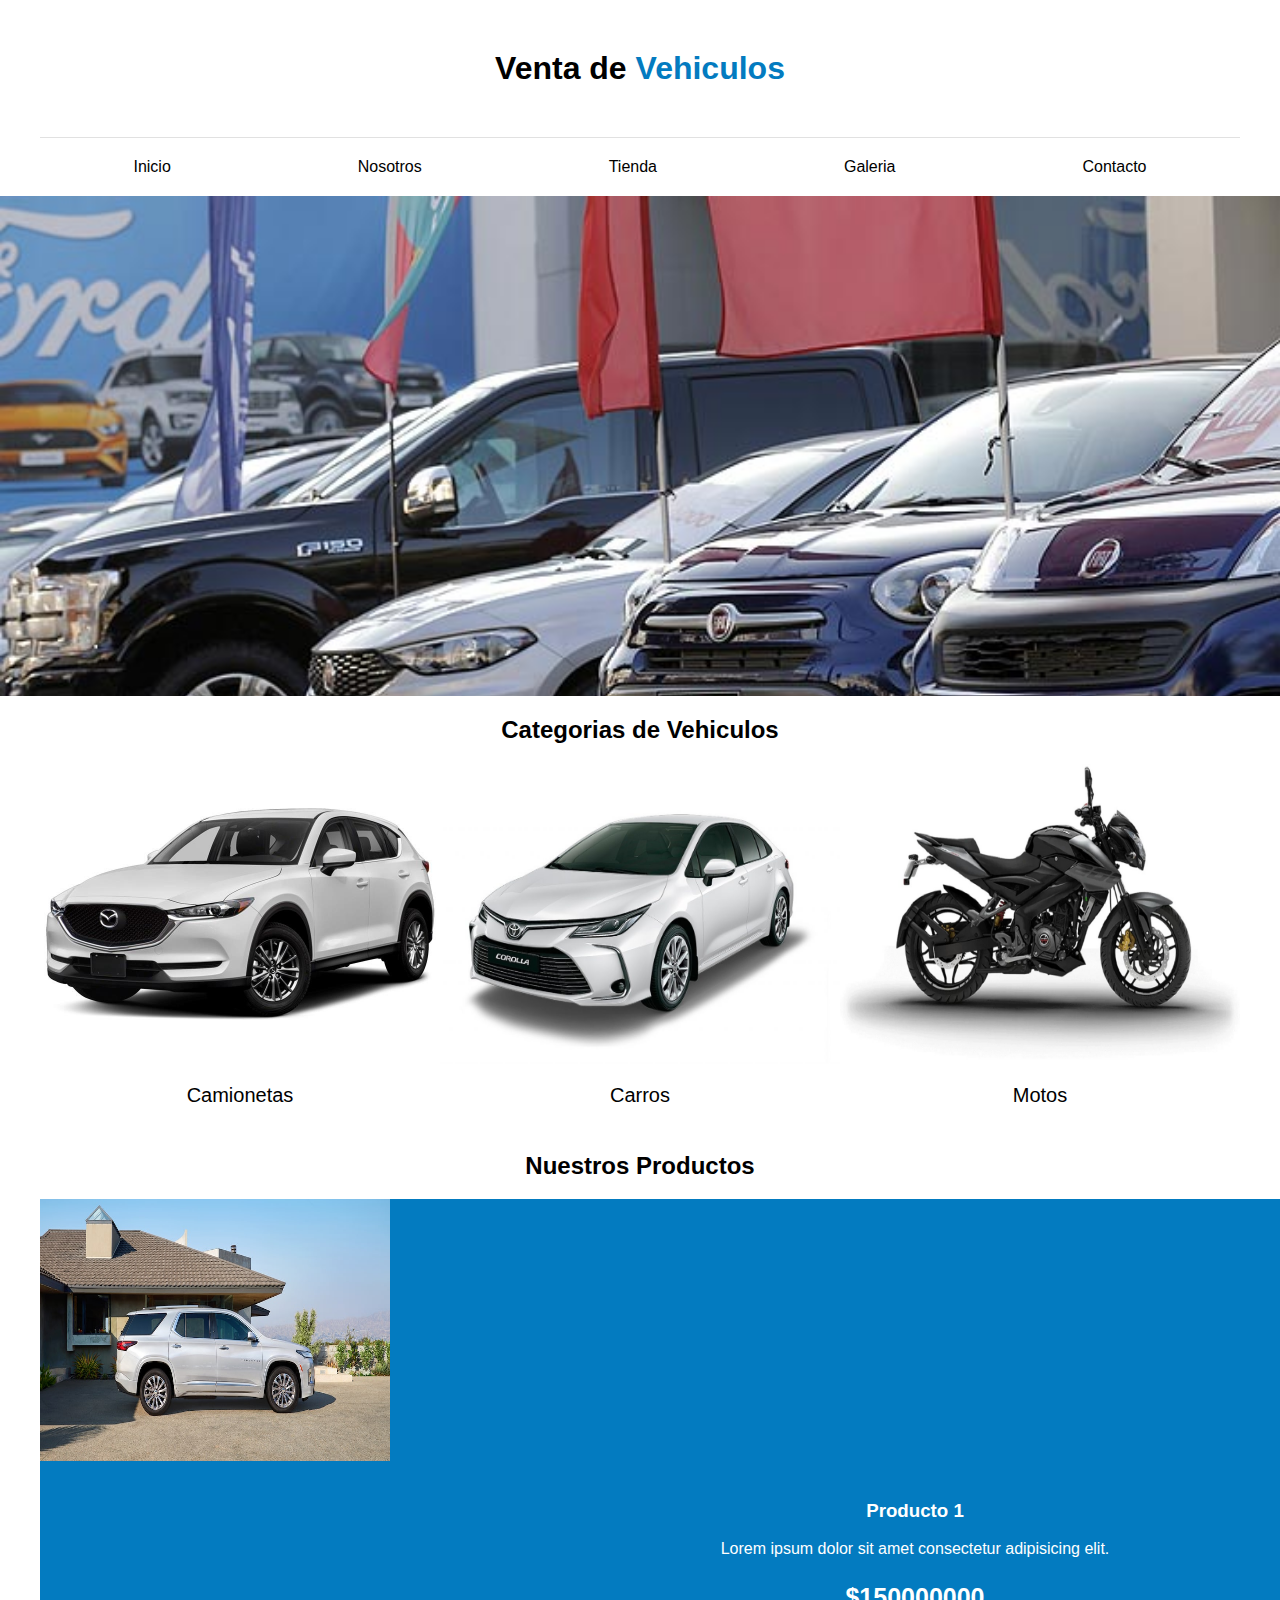
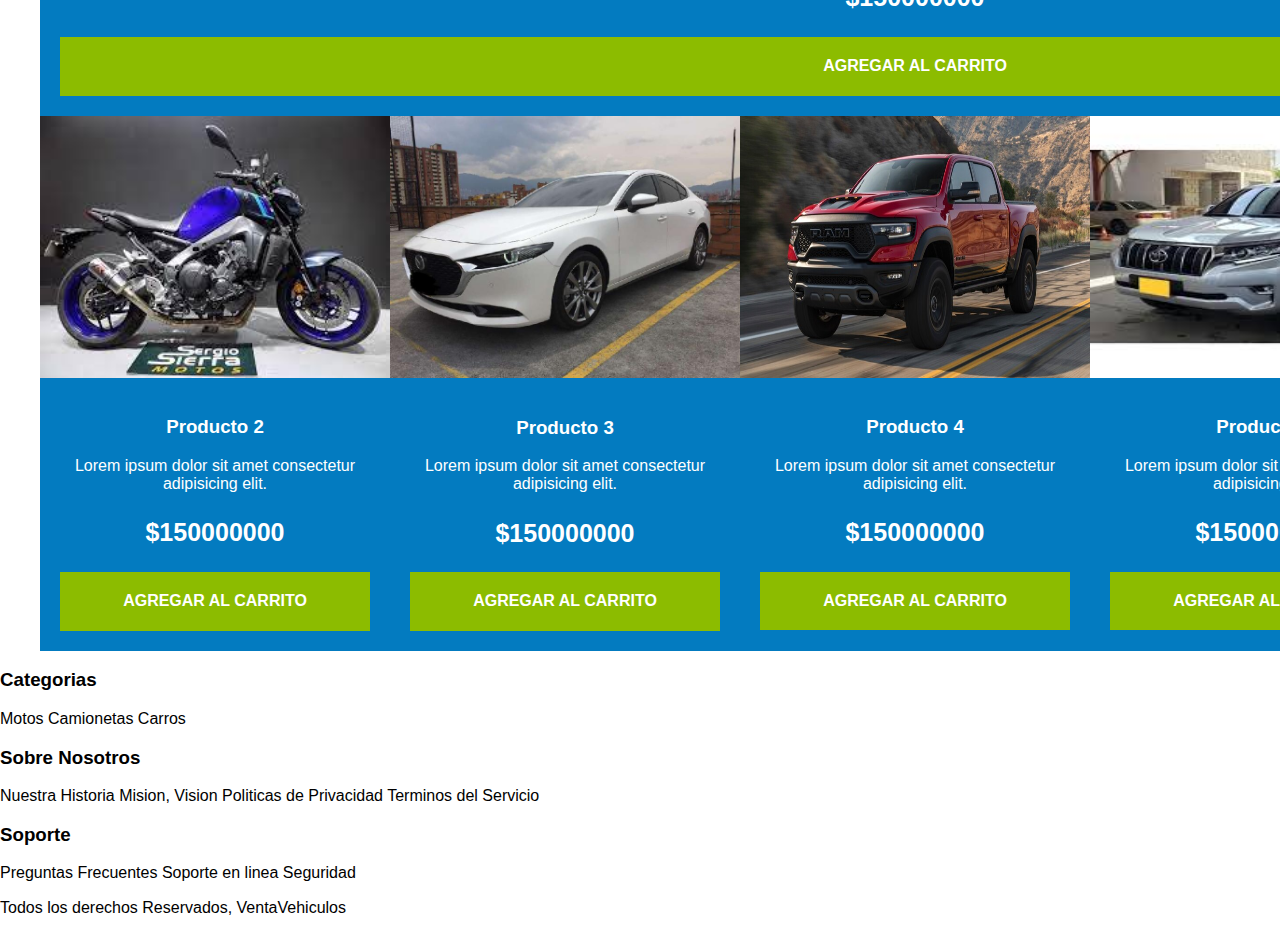
<file: index.html>
<!DOCTYPE html>
<html lang="en">
<head>
    <meta charset="UTF-8">
    <meta http-equiv="X-UA-Compatible" content="IE=edge">
    <meta name="viewport" content="width=device-width, initial-scale=1.0">
    <link rel="stylesheet" href="normalize.css">
    <link rel="stylesheet" href="style.css">
    <title>Venta de Vehiculos</title>
</head>
<body>
    
    <header>
        <h1 class="nombre-sitio">Venta de <span>Vehiculos</span> </h1>
    </header>

    <nav class="nav-pricipal contenedor">
        <a href="index.html">Inicio</a>
        <a href="">Nosotros</a>
        <a href="">Tienda</a>
        <a href="">Galeria</a>
        <a href="">Contacto</a>
    </nav>

    <div class="hero"></div>

    <section class="contenedor categorias">

        <h2>Categorias de Vehiculos</h2>

        <div class="listado-categorias">

            <div class="categoria">
                <img src="asssets/categoria-1.0.jpg" alt="Imagen Categoria" height="300px" width="400">
                <a href="">Camionetas</a>
            </div>

            <div class="categoria">
                <img src="asssets/categoria-2.jpg" alt="Imagen Categoria" height="300px" width="400">
                <a href="">Carros</a>
            </div>

            <div class="categoria">
                <img src="asssets/categoria-3.jpg" alt="Imagen Categoria"height="300px" width="400">
                <a href="">Motos</a>
            </div>
        </div>
        
        
    </section>

    <main class="contenido-principal contenedor">
        <h2>Nuestros Productos</h2>
        
        <div class="listado-productos">
            <div class="producto">
                <img src="asssets/producto-1.jpg" width="350px" height="262px" alt="Imagen Producto">

                <div class="texto-producto">
                    <h3>Producto 1</h3>
                    <p>Lorem ipsum dolor sit amet consectetur adipisicing elit.</p>
                    <p class="precio">$150000000</p>

                    <a href="#">Agregar al Carrito</a>
                </div>
            </div>
            <div class="producto">
                <img src="asssets/producto-2.jfif" width="350px" height="" alt="">

                <div  class="texto-producto">
                    <h3>Producto 2</h3>
                    <p>Lorem ipsum dolor sit amet consectetur adipisicing elit.</p>
                    <p class="precio">$150000000</p>

                    <a href="#">Agregar al Carrito</a>
                </div>
            </div>
            <div class="producto">
                <img src="asssets/producto-3.jpg" width="350px" alt="">

                <div  class="texto-producto">
                    <h3>Producto 3</h3>
                    <p>Lorem ipsum dolor sit amet consectetur adipisicing elit.</p>
                    <p class="precio">$150000000</p>

                    <a href="#">Agregar al Carrito</a>
                </div>
            </div>
            <div class="producto">
                <img src="asssets/producto-4.jpg" width="350px" height="262px"  alt="">

                <div  class="texto-producto">
                    <h3>Producto 4</h3>
                    <p>Lorem ipsum dolor sit amet consectetur adipisicing elit.</p>
                    <p class="precio">$150000000</p>

                    <a href="#">Agregar al Carrito</a>
                </div>
            </div>
            <div class="producto">
                <img src="asssets/producto-5.jfif" width="350px" height="262px" alt="">

                <div  class="texto-producto">
                    <h3>Producto 5</h3>
                    <p>Lorem ipsum dolor sit amet consectetur adipisicing elit.</p>
                    <p class="precio">$150000000</p>

                    <a href="#">Agregar al Carrito</a>
                </div>
            </div>
            <div class="producto">
                <img src="asssets/producto-6.jpg" width="350px" height="262px"  alt="">

                <div  class="texto-producto">
                    <h3>Producto 6</h3>
                    <p>Lorem ipsum dolor sit amet consectetur adipisicing elit.</p>
                    <p class="precio">$150000000</p>

                    <a href="#">Agregar al Carrito</a>
                </div>
            </div>
        </div>
    </main>

    <footer>
        <div>
            <h3>Categorias</h3>
            <nav>
                <a href="#">Motos</a>
                <a href="#">Camionetas</a>
                <a href="#">Carros</a>
            </nav>
        </div>

        <div>
            <h3>Sobre Nosotros</h3>
            <nav>
                <a href="#">Nuestra Historia</a>
                <a href="#">Mision, Vision</a>
                <a href="#">Politicas de Privacidad</a>
                <a href="#">Terminos del Servicio</a>
            </nav>
        </div>

        <div>
            <h3>Soporte</h3>
            <nav>
                <a href="#">Preguntas Frecuentes</a>
                <a href="#">Soporte en linea</a>
                <a href="#">Seguridad</a>
            </nav>
        </div>

        <p>Todos los derechos Reservados, VentaVehiculos</p>
    </footer>
</body>
</html>
</file>
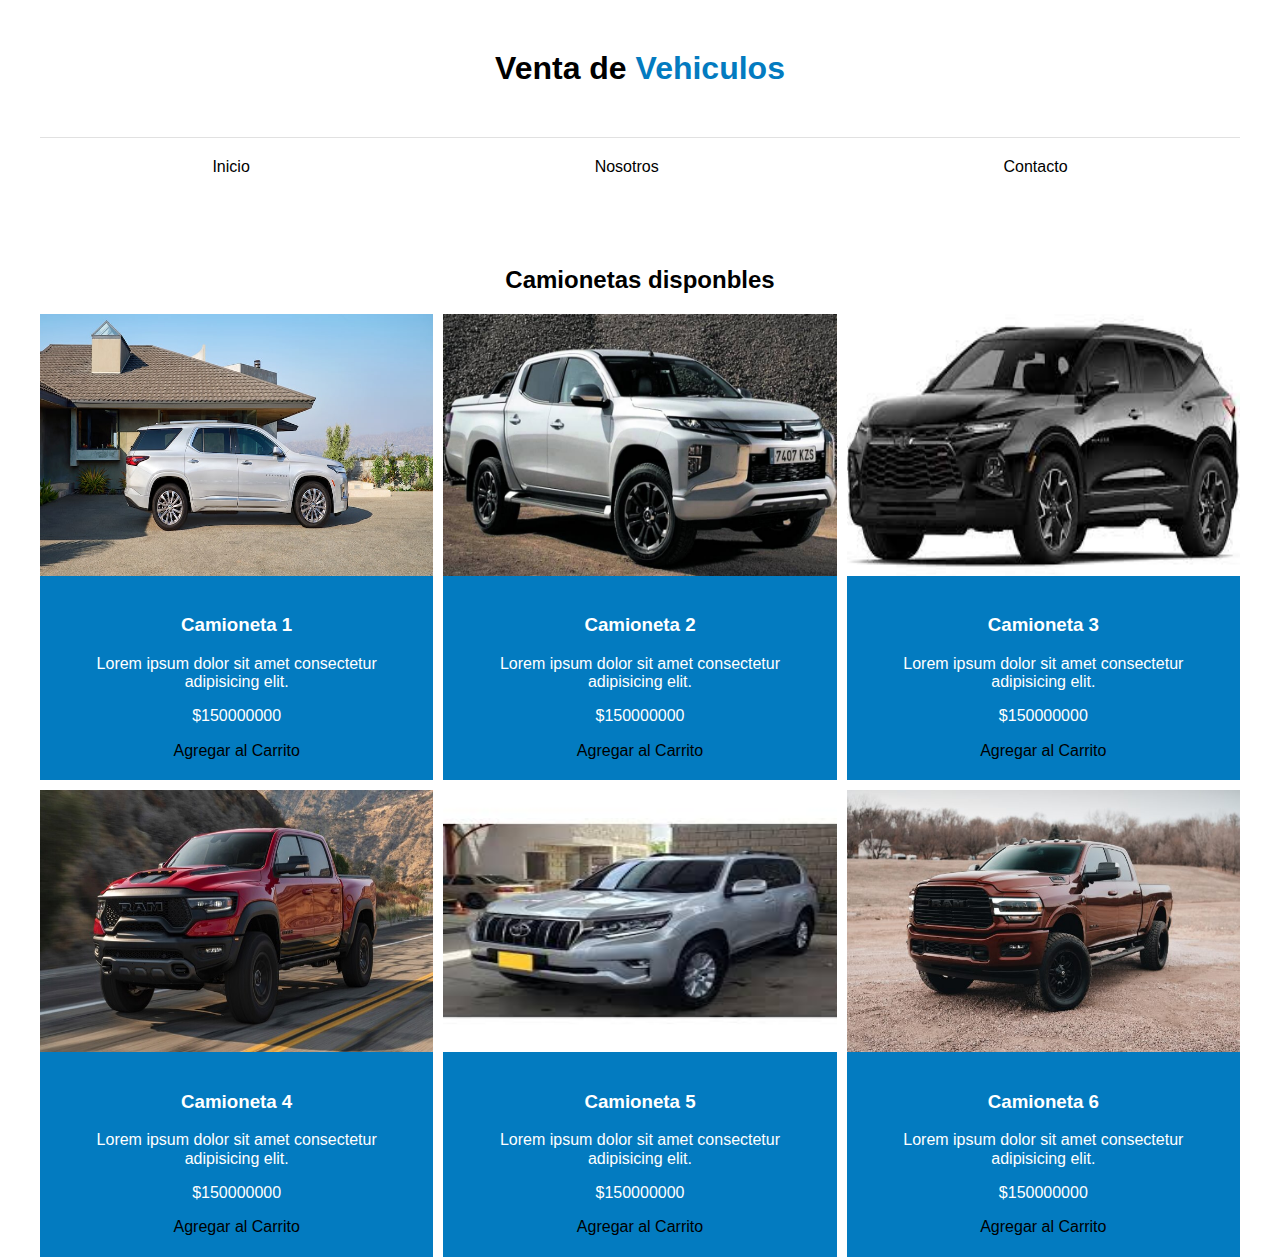
<file: camionetas.html>
<!DOCTYPE html>
<html lang="en">
<head>
    <meta charset="UTF-8">
    <meta http-equiv="X-UA-Compatible" content="IE=edge">
    <meta name="viewport" content="width=device-width, initial-scale=1.0">
    <link rel="stylesheet" href="css/normalize.css">
    <link rel="stylesheet" href="css/style.css">
    <title>Camionetas</title>
</head>
<body>
    <header>
        <h1 class="nombre-sitio">Venta de <span>Vehiculos</span> </h1>
    </header>

    <nav class="nav-pricipal contenedor">
        <a href="index.html">Inicio</a>
        <a href="nostros.html">Nosotros</a>
        <a href="contacto.html">Contacto</a>
    </nav>

    <main class="contenido-principal contenedor">
        <h2 class="text-center">Camionetas disponbles</h2>
        
        <div class="listado-productos">
            <div class="producto">
                <img src="asssets/producto-1.jpg" width="100%"  height="262px" alt="Imagen Producto">

                <div class="texto-producto">
                    <h3>Camioneta 1</h3>
                    <p>Lorem ipsum dolor sit amet consectetur adipisicing elit.</p>
                    <p class="precio">$150000000</p>

                    <a href="#">Agregar al Carrito</a>
                </div>
            </div>
            <div class="producto">
                <img src="asssets/camioneta.jpeg" width="100%" height="262px" alt="">

                <div  class="texto-producto">
                    <h3>Camioneta 2</h3>
                    <p>Lorem ipsum dolor sit amet consectetur adipisicing elit.</p>
                    <p class="precio">$150000000</p>

                    <a href="#">Agregar al Carrito</a>
                </div>
            </div>
            <div class="producto">
                <img src="asssets/camioneta-2.jfif" width="100%"  height="262px" alt="">

                <div  class="texto-producto">
                    <h3>Camioneta 3</h3>
                    <p>Lorem ipsum dolor sit amet consectetur adipisicing elit.</p>
                    <p class="precio">$150000000</p>

                    <a href="#">Agregar al Carrito</a>
                </div>
            </div>
            <div class="producto">
                <img src="asssets/producto-4.jpg" width="100%"  height="262px"  alt="">

                <div  class="texto-producto">
                    <h3>Camioneta 4</h3>
                    <p>Lorem ipsum dolor sit amet consectetur adipisicing elit.</p>
                    <p class="precio">$150000000</p>

                    <a href="#">Agregar al Carrito</a>
                </div>
            </div>
            <div class="producto">
                <img src="asssets/producto-5.jfif" width="100%"  height="262px" alt="">

                <div  class="texto-producto">
                    <h3>Camioneta 5</h3>
                    <p>Lorem ipsum dolor sit amet consectetur adipisicing elit.</p>
                    <p class="precio">$150000000</p>

                    <a href="#">Agregar al Carrito</a>
                </div>
            </div>
            <div class="producto">
                <img src="asssets/camioneta-3.jpg" width="100%"  height="262px"  alt="">

                <div  class="texto-producto">
                    <h3>Camioneta 6</h3>
                    <p>Lorem ipsum dolor sit amet consectetur adipisicing elit.</p>
                    <p class="precio">$150000000</p>

                    <a href="#">Agregar al Carrito</a>
                </div>
            </div>
        </div>
    </main> 
</body>
</html>
</file>
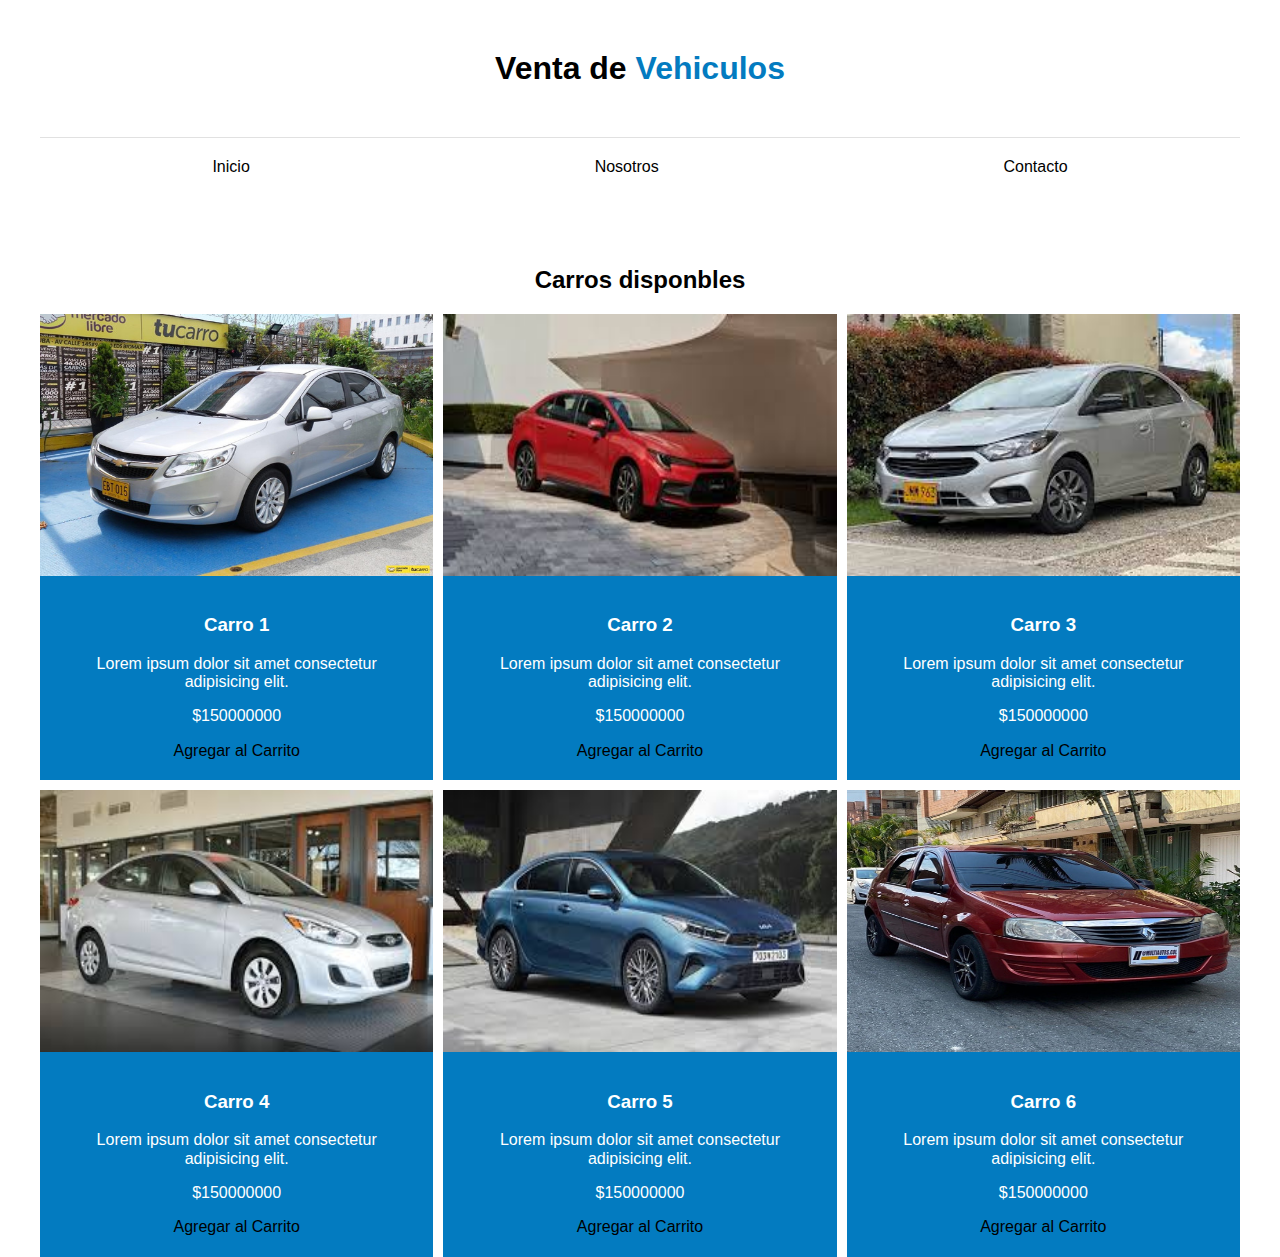
<file: carros.html>
<!DOCTYPE html>
<html lang="en">
<head>
    <meta charset="UTF-8">
    <meta http-equiv="X-UA-Compatible" content="IE=edge">
    <meta name="viewport" content="width=device-width, initial-scale=1.0">
    <link rel="stylesheet" href="css/normalize.css">
    <link rel="stylesheet" href="css/style.css">
    <title>Carros</title>
</head>
<body>
    <header>
        <h1 class="nombre-sitio">Venta de <span>Vehiculos</span> </h1>
    </header>

    <nav class="nav-pricipal contenedor">
        <a href="index.html">Inicio</a>
        <a href="nostros.html">Nosotros</a>
        <a href="contacto.html">Contacto</a>
    </nav>

    <main class="contenido-principal contenedor">
        <h2 class="text-center">Carros disponbles</h2>
        
        <div class="listado-productos">
            <div class="producto">
                <img src="asssets/carro-1.jpg" width="100%"  height="262px" alt="Imagen Producto">

                <div class="texto-producto">
                    <h3>Carro 1</h3>
                    <p>Lorem ipsum dolor sit amet consectetur adipisicing elit.</p>
                    <p class="precio">$150000000</p>

                    <a href="#">Agregar al Carrito</a>
                </div>
            </div>
            <div class="producto">
                <img src="asssets/carro-2.jfif" width="100%" height="262px" alt="">

                <div  class="texto-producto">
                    <h3>Carro 2</h3>
                    <p>Lorem ipsum dolor sit amet consectetur adipisicing elit.</p>
                    <p class="precio">$150000000</p>

                    <a href="#">Agregar al Carrito</a>
                </div>
            </div>
            <div class="producto">
                <img src="asssets/carro-3.jfif" width="100%"  height="262px" alt="">

                <div  class="texto-producto">
                    <h3>Carro 3</h3>
                    <p>Lorem ipsum dolor sit amet consectetur adipisicing elit.</p>
                    <p class="precio">$150000000</p>

                    <a href="#">Agregar al Carrito</a>
                </div>
            </div>
            <div class="producto">
                <img src="asssets/carro-4.jfif" width="100%"  height="262px"  alt="">

                <div  class="texto-producto">
                    <h3>Carro 4</h3>
                    <p>Lorem ipsum dolor sit amet consectetur adipisicing elit.</p>
                    <p class="precio">$150000000</p>

                    <a href="#">Agregar al Carrito</a>
                </div>
            </div>
            <div class="producto">
                <img src="asssets/carro-5.jfif" width="100%"  height="262px" alt="">

                <div  class="texto-producto">
                    <h3>Carro 5</h3>
                    <p>Lorem ipsum dolor sit amet consectetur adipisicing elit.</p>
                    <p class="precio">$150000000</p>

                    <a href="#">Agregar al Carrito</a>
                </div>
            </div>
            <div class="producto">
                <img src="asssets/producto-6.jpg" width="100%"  height="262px"  alt="">

                <div  class="texto-producto">
                    <h3>Carro 6</h3>
                    <p>Lorem ipsum dolor sit amet consectetur adipisicing elit.</p>
                    <p class="precio">$150000000</p>

                    <a href="#">Agregar al Carrito</a>
                </div>
            </div>
        </div>
    </main> 
</body>
</html>
</file>
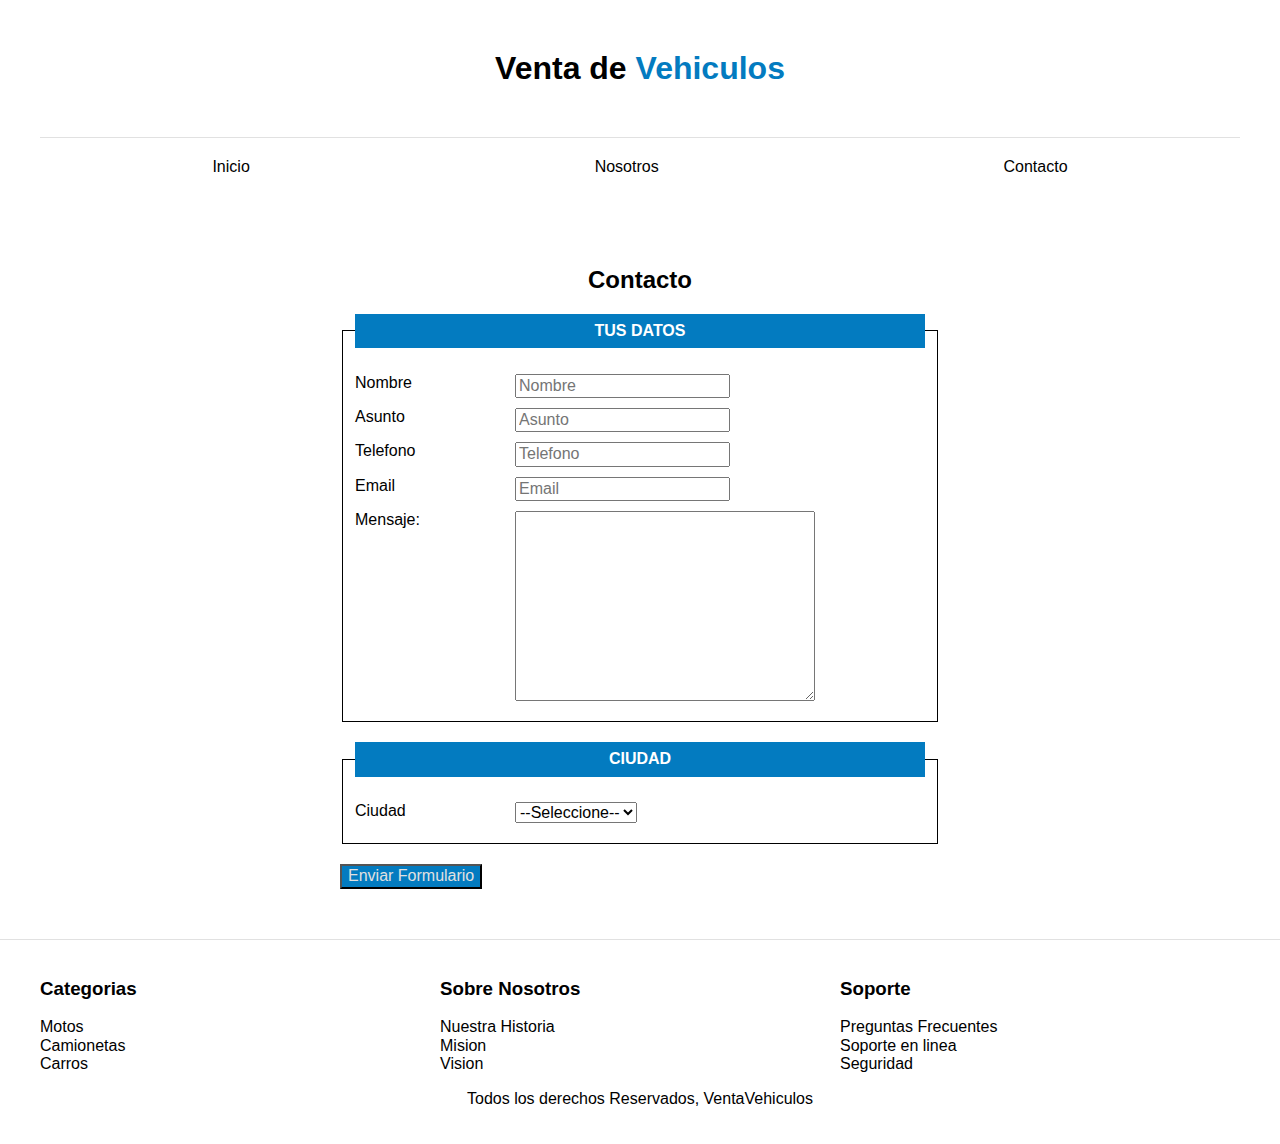
<file: contacto.html>
<!DOCTYPE html>
<html lang="en">
<head>
    <meta charset="UTF-8">
    <meta http-equiv="X-UA-Compatible" content="IE=edge">
    <meta name="viewport" content="width=device-width, initial-scale=1.0">
    <link rel="stylesheet" href="css/normalize.css">
    <link rel="stylesheet" href="css/style.css">
    <title>Contacto</title>
</head>
<body>
    <header>
        <h1 class="nombre-sitio">Venta de <span>Vehiculos</span> </h1>
    </header>

    <nav class="nav-pricipal contenedor">
        <a href="index.html">Inicio</a>
        <a href="nostros.html">Nosotros</a>
        <a href="">Contacto</a>
    </nav>
    <main class="contenido-principal contenedor">
        <h2 class="text-center">Contacto</h2>

        <form class="formulario">
            <fieldset>
                <legend>Tus datos</legend>
                <div class="campo">
                    <label for="nombre">Nombre</label>
                    <input type="text" id="nombre" placeholder="Nombre">
                </div>
               
                <div class="campo">
                    <label for="asunto">Asunto</label>
                    <input id="asunto" type="text" placeholder="Asunto">
                </div>

                <div class="campo">
                    <label for="telefono">Telefono</label>
                    <input id="telefono" type="tel" placeholder="Telefono">
                </div>
                <div class="campo">
                    <label for="email">Email</label>
                    <input id="email" type="email" placeholder="Email">
                </div>
                <div class="campo">
                    <label for="email">Mensaje:</label>
                    <textarea name="" id="" cols="30" rows="10"></textarea>
                </div>
             
            </fieldset>

            <fieldset>
                <legend>Ciudad</legend>
                <div class="campo">
                    <label for="ciudad">Ciudad</label>
                    <select name="" id="pais">
                        <option value="">--Seleccione--</option>
                        <option value="">Medellin</option>
                        <option value="">Cali</option>
                        <option value="">Barranquilla</option>
                        <option value="">Santa Marta</option>
                        <option value="">Neiva</option>
                    </select>
                </div>
            </fieldset>
            <input class="btn-enviar" type="submit" value="Enviar Formulario">
        </form>
    </main>

    <footer class="page-footer">
        <div class="grid-footer contenedor">
            <div>
                <h3>Categorias</h3>
                <nav class="footer-menu">
                    <a href="#">Motos</a>
                    <a href="#">Camionetas</a>
                    <a href="#">Carros</a>
                </nav>
             </div>

            <div>
                <h3>Sobre Nosotros</h3>
                <nav class="footer-menu">
                    <a href="nostros.html">Nuestra Historia</a>
                    <a href="nostros.html">Mision</a>
                    <a href="nostros.html">Vision</a>
                </nav>
            </div>

            <div>
                <h3>Soporte</h3>
                <nav class="footer-menu">
                    <a href="#">Preguntas Frecuentes</a>
                    <a href="#">Soporte en linea</a>
                    <a href="#">Seguridad</a>
                </nav>
            </div>

           
        </div>
        <p class="derechos-reservados">Todos los derechos Reservados, VentaVehiculos</p>

    </footer>
</body>
</html>
</file>
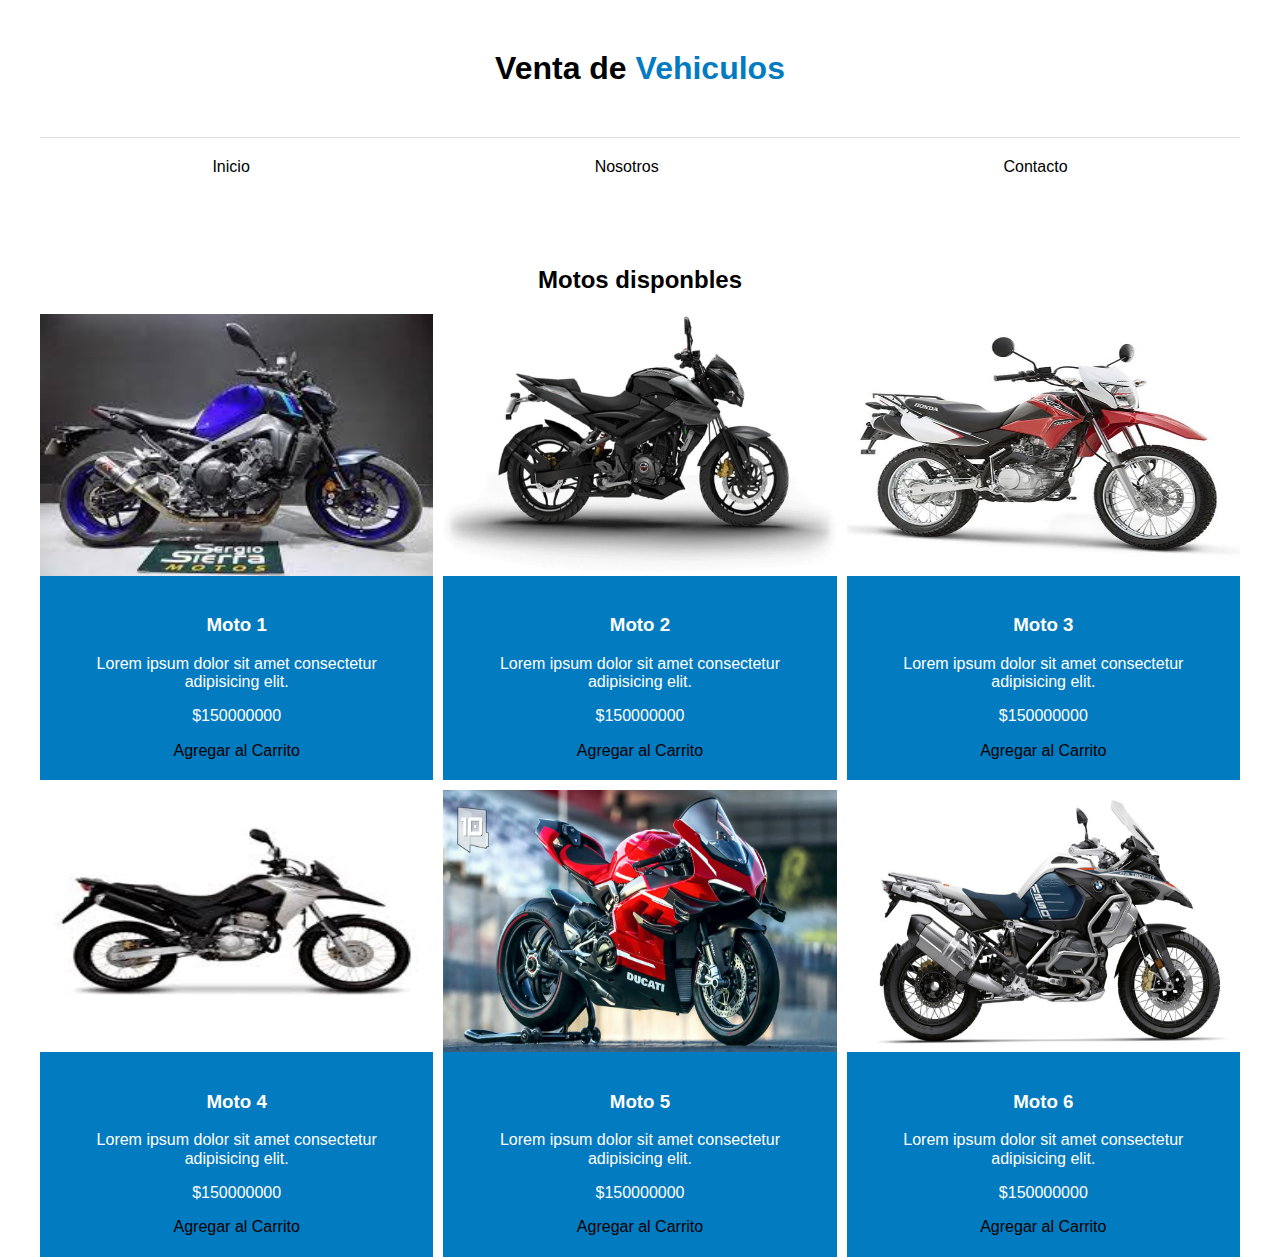
<file: motos.html>
<!DOCTYPE html>
<html lang="en">
<head>
    <meta charset="UTF-8">
    <meta http-equiv="X-UA-Compatible" content="IE=edge">
    <meta name="viewport" content="width=device-width, initial-scale=1.0">
    <link rel="stylesheet" href="css/normalize.css">
    <link rel="stylesheet" href="css/style.css">
    <title>Moto</title>
</head>
<body>
    <header>
        <h1 class="nombre-sitio">Venta de <span>Vehiculos</span> </h1>
    </header>

    <nav class="nav-pricipal contenedor">
        <a href="index.html">Inicio</a>
        <a href="nostros.html">Nosotros</a>
        <a href="contacto.html">Contacto</a>
    </nav>

    <main class="contenido-principal contenedor">
        <h2 class="text-center">Motos disponbles</h2>
        
        <div class="listado-productos">
            <div class="producto">
                <img src="asssets/moto-1.jfif" width="100%"  height="262px" alt="Imagen Producto">

                <div class="texto-producto">
                    <h3>Moto 1</h3>
                    <p>Lorem ipsum dolor sit amet consectetur adipisicing elit.</p>
                    <p class="precio">$150000000</p>

                    <a href="#">Agregar al Carrito</a>
                </div>
            </div>
            <div class="producto">
                <img src="asssets/categoria-3.jpg" width="100%" height="262px" alt="">

                <div  class="texto-producto">
                    <h3>Moto 2</h3>
                    <p>Lorem ipsum dolor sit amet consectetur adipisicing elit.</p>
                    <p class="precio">$150000000</p>

                    <a href="#">Agregar al Carrito</a>
                </div>
            </div>
            <div class="producto">
                <img src="asssets/moto-2.jpg" width="100%"  height="262px" alt="">

                <div  class="texto-producto">
                    <h3>Moto 3</h3>
                    <p>Lorem ipsum dolor sit amet consectetur adipisicing elit.</p>
                    <p class="precio">$150000000</p>

                    <a href="#">Agregar al Carrito</a>
                </div>
            </div>
            <div class="producto">
                <img src="asssets/moto-3.jfif" width="100%"  height="262px"  alt="">

                <div  class="texto-producto">
                    <h3>Moto 4</h3>
                    <p>Lorem ipsum dolor sit amet consectetur adipisicing elit.</p>
                    <p class="precio">$150000000</p>

                    <a href="#">Agregar al Carrito</a>
                </div>
            </div>
            <div class="producto">
                <img src="asssets/moto-4.jpg" width="100%"  height="262px" alt="">

                <div  class="texto-producto">
                    <h3>Moto 5</h3>
                    <p>Lorem ipsum dolor sit amet consectetur adipisicing elit.</p>
                    <p class="precio">$150000000</p>

                    <a href="#">Agregar al Carrito</a>
                </div>
            </div>
            <div class="producto">
                <img src="asssets/moto-5.jpg" width="100%"  height="262px"  alt="">

                <div  class="texto-producto">
                    <h3>Moto 6</h3>
                    <p>Lorem ipsum dolor sit amet consectetur adipisicing elit.</p>
                    <p class="precio">$150000000</p>

                    <a href="#">Agregar al Carrito</a>
                </div>
            </div>
        </div>
    </main> 
</body>
</html>
</file>
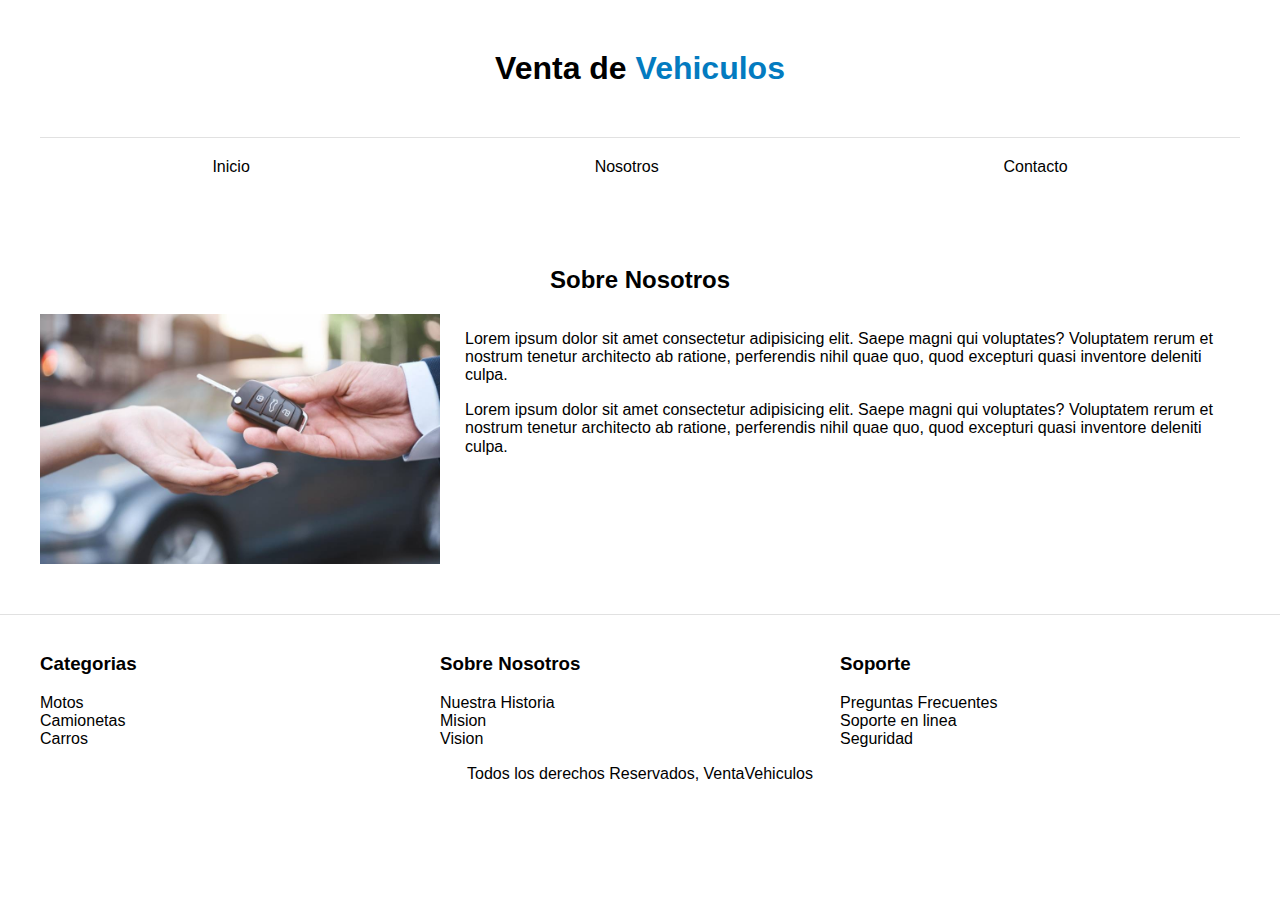
<file: nostros.html>
<!DOCTYPE html>
<html lang="en">
<head>
    <meta charset="UTF-8">
    <meta http-equiv="X-UA-Compatible" content="IE=edge">
    <meta name="viewport" content="width=device-width, initial-scale=1.0">
    <link rel="stylesheet" href="css/normalize.css">
    <link rel="stylesheet" href="css/style.css">
    <title>Sobre Nosotros</title>
</head>
<body>
    
    <header>
        <h1 class="nombre-sitio">Venta de <span>Vehiculos</span> </h1>
    </header>

    <nav class="nav-pricipal contenedor">
        <a href="index.html">Inicio</a>
        <a href="">Nosotros</a>
        <a href="contacto.html">Contacto</a>
    </nav>

    <main class="contenido-principal contenedor">
        <h2 class="text-center">Sobre Nosotros</h2>
        
        <div class="contenido-nosotros">
            <div class="imagen-sobre-nosotros">
                <img src="asssets/sobre-nosotros.jpeg" width="400px" height="250px" alt="">
            </div>
    
            <div class="informacion-nosotros">
                <p>
                    Lorem ipsum dolor sit amet consectetur adipisicing elit. Saepe magni qui voluptates? Voluptatem 
                    rerum et nostrum tenetur architecto ab ratione, perferendis nihil quae quo, quod excepturi 
                    quasi inventore deleniti culpa.
                </p>
                <p>
                    Lorem ipsum dolor sit amet consectetur adipisicing elit. Saepe magni qui voluptates? Voluptatem 
                    rerum et nostrum tenetur architecto ab ratione, perferendis nihil quae quo, quod excepturi 
                    quasi inventore deleniti culpa.
                </p>
            </div>
        </div>
    </main>
    
    <footer class="page-footer">
        <div class="grid-footer contenedor">
            <div>
                <h3>Categorias</h3>
                <nav class="footer-menu">
                    <a href="#">Motos</a>
                    <a href="#">Camionetas</a>
                    <a href="#">Carros</a>
                </nav>
             </div>

            <div>
                <h3>Sobre Nosotros</h3>
                <nav class="footer-menu">
                    <a href="nostros.html">Nuestra Historia</a>
                    <a href="nostros.html">Mision</a>
                    <a href="nostros.html">Vision</a>
                </nav>
            </div>

            <div>
                <h3>Soporte</h3>
                <nav class="footer-menu">
                    <a href="#">Preguntas Frecuentes</a>
                    <a href="#">Soporte en linea</a>
                    <a href="#">Seguridad</a>
                </nav>
            </div>

           
        </div>
        <p class="derechos-reservados">Todos los derechos Reservados, VentaVehiculos</p>
    </footer>
</body>
</html>
</file>
<file: style.css>
html {
    box-sizing: border-box;
}

*, *:before, *:after {
    box-sizing: inherit;
}

body{
    font-family:'Lucida Sans', 'Lucida Sans Regular', 'Lucida Grande', 'Lucida Sans Unicode', Geneva, Verdana, sans-serif
}

/* Globales */

a {
    text-decoration: none;
    color: black;
}

img{
    display: block;
}


/* Header y navegacion*/

.nombre-sitio{
    margin-top: 50px;
    margin-bottom: 50px;
    text-align: center;
}

.nombre-sitio span {
    color: #037bc0;
}
.contenedor{
    width: 1200px;
    margin: 0 auto;
}
.nav-pricipal{
    border-color: #e1e1e1;
    border-top-style: solid;
    border-width: 1px;
    padding: 20px 0;
    display: flex;
    justify-content: space-around;
}

.hero{
    background-image: url(asssets/hero.jpg);
    background-repeat: no-repeat;
    background-size: cover;
    height: 500px;
}

/*Categorias*/

.listado-categorias{
    display: grid;
    grid-template-columns: repeat(3, 1fr);
}

.categorias h2{
    text-align: center;
}

.categoria a{
    text-align: center;
    display: block;
    padding: 20px;
    font-size: 20px;
}

.categoria a:hover{
    background-color: #037bc0;
    color: #fff;
    border-bottom-right-radius: 10px;
}

/*Productos*/

.contenido-principal{
    margin-top: 25px;
    text-align: center;
}

.producto{
    background-color: #037bc0;
}

.texto-producto{
    text-align: center;
    color: #fff;
    padding: 20px;
}


.texto-producto .precio {
    font-size: 25px;
    font-weight: 900;
}

.texto-producto a {
    background-color: #8cbc00;
    display: block;
    color: #fff;
    text-transform: uppercase;
    font-weight: 900;
    padding: 20px;
}

.texto-producto a:hover{
    background-color: #769c02;
}

.producto img:hover{
    transform: scale(.8);
}

.listado-productos{
    display: grid;
    grid-template-columns: repeat(6, 1fr);
}

.producto:nth-child(1){
    grid-column-start: 1;
    grid-column-end: 7;
}
</file>
<file: css/style.css>
html {
    box-sizing: border-box;
}

*, *:before, *:after {
    box-sizing: inherit;
}

body{
    font-family:'Lucida Sans', 'Lucida Sans Regular', 'Lucida Grande', 'Lucida Sans Unicode', Geneva, Verdana, sans-serif
}

/* Globales */

a {
    text-decoration: none;
    color: black;
}

img{
    display: block;
}


/* Header y navegacion*/

.nombre-sitio{
    margin-top: 50px;
    margin-bottom: 50px;
    text-align: center;
}

.nombre-sitio span {
    color: #037bc0;
}
.contenedor{
    width: 1200px;
    margin: 0 auto;
}
.nav-pricipal{
    border-color: #e1e1e1;
    border-top-style: solid;
    border-width: 1px;
    padding: 20px 0;
    display: flex;
    justify-content: space-around;
}

.hero{
    background-image: url(../asssets/hero.jpg);
    background-repeat: no-repeat;
    background-size: cover;
    height: 500px;
}

/*Categorias*/

.listado-categorias{
    display: grid;
    grid-template-columns: repeat(3, 1fr);
}

.categorias h2{
    text-align: center;
}

.categoria a{
    text-align: center;
    display: block;
    padding: 20px;
    font-size: 20px;
}

.categoria a:hover{
    background-color: #037bc0;
    color: #fff;
    border-bottom-right-radius: 10px;
}

/*Productos*/

/* .contenido-principal{
    margin-top: 25px;
    text-align: center;
}

.producto{
    background-color: #037bc0;
}

.texto-producto{
    text-align: center;
    color: #fff;
    padding: 20px;
}


.texto-producto .precio {
    font-size: 25px;
    font-weight: 900;
}

.texto-producto a {
    background-color: #8cbc00;
    display: block;
    color: #fff;
    text-transform: uppercase;
    font-weight: 900;
    padding: 20px;
}

.texto-producto a:hover{
    background-color: #769c02;
}

.producto img:hover{
    transform: scale(.8);
}

.listado-productos{
    display: grid;
    grid-template-columns: repeat(6, 1fr);
}

.producto:nth-child(1){
    grid-column-start: 1;
    grid-column-end: 7;
} */
.producto{
    background-color: #037bc0;
}

.texto-producto{
    text-align: center;
    color: #fff;
    padding: 20px;
}

.listado-productos{
    display: grid;
    grid-template-columns: repeat(3, 1fr);
    column-gap: 10px;
    row-gap: 10px;
}

.texto-producto{
    text-align: center;
    color: #fff;
    padding: 20px;
}


/*Sobre Nosotros*/

.contenido-principal{
    margin-top: 70px;
}

.contenido-nosotros{
    /* display: grid;
    grid-template-columns: 1fr 2fr; */
    display: flex;
    flex-direction: row;
    column-gap: 25px;
}

.text-center{
    text-align: center;
}

.footer{
    display: flex;
    flex-direction: row;
}

/* Formulario */

.formulario{
    max-width: 600px;
    margin: 0 auto;
}

.formulario fieldset{
    border: 1px solid black;
    margin-bottom: 20px;
}

.formulario legend{
    background-color: #037bc0;
    width: 100%;
    text-align: center;
    color: #fff;
    text-transform: uppercase;
    font-weight: 900;
    padding: 8px;
    margin-bottom: 20px;
}

.campo{
    display: flex;
    margin-bottom: 10px;
}

.campo label{
    flex-basis: 10rem;
}

.btn-enviar{
    background-color: #037bc0;
    color: #e1e1e1;
}

/* Footer */

.page-footer{
    border-top: 1px solid #e1e1e1;
    margin-top: 50px;
    padding: 20px;
}

.grid-footer{
    display: grid;
    grid-template-columns: repeat(3, 1fr);
    /* gap: 2rem; */
}

.footer-menu a{
    display: block;
}

.derechos-reservados{
    text-align: center;
}
</file>
